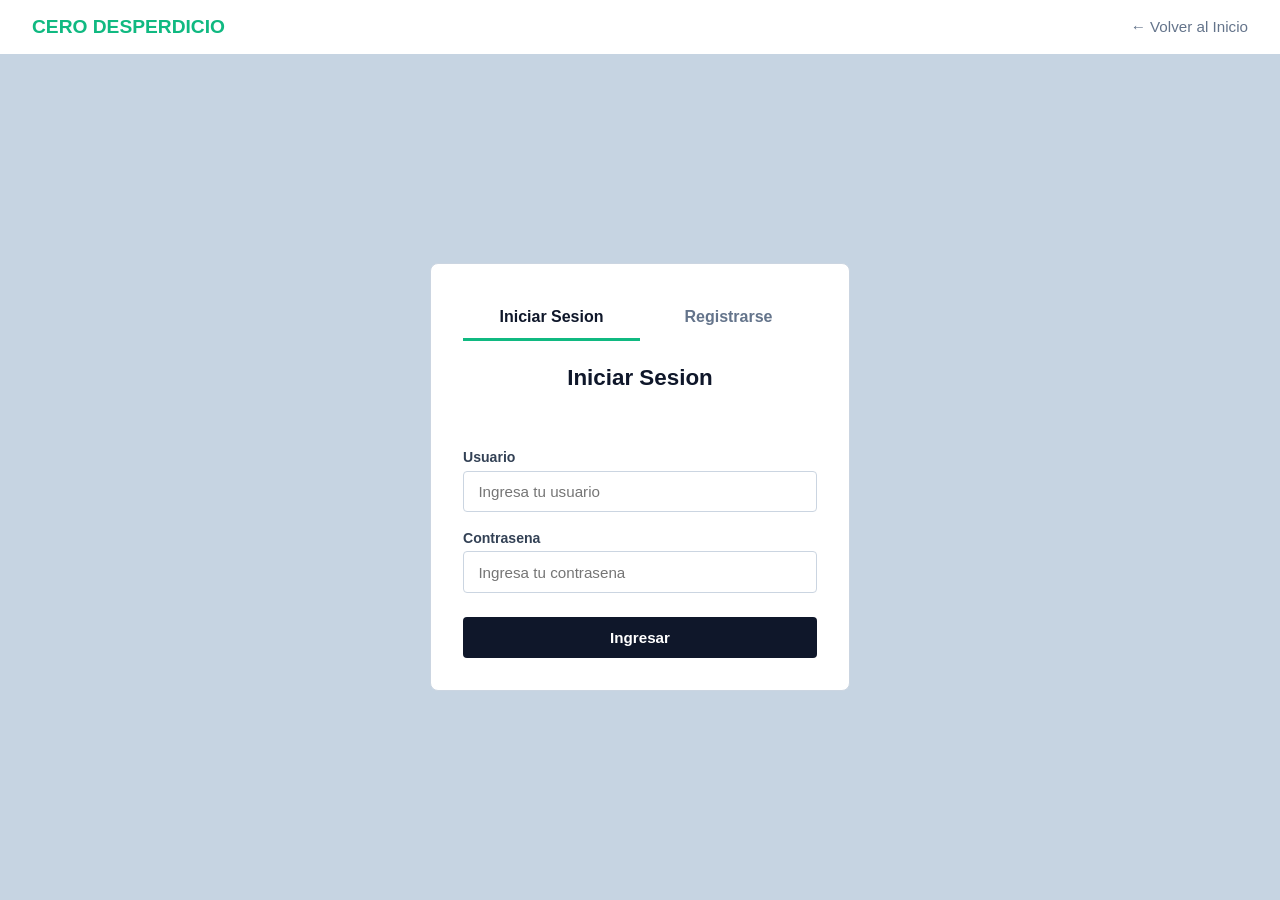
<file: login/login.html>
<!DOCTYPE html>
<html lang="es">
<head>
  <meta charset="UTF-8">
  <meta name="viewport" content="width=device-width, initial-scale=1.0">
  <title>CERO DESPERDICIO</title>
  <link rel="stylesheet" href="login.css">
</head>
<body>
  <!-- Barra superior -->
  <header class="barra">
    <div class="logo">CERO DESPERDICIO</div>
    <nav>
      <a href="../index.html" class="regresar">&larr; Volver al Inicio</a>
    </nav>
  </header>

  <!-- Tarjeta de Login y Registro -->
  <main class="login-container">
    <div class="login-card">

      <!-- Pestanas -->
      <div class="tabs">
        <button type="button" class="tab-btn active" id="tabLogin" onclick="cambiarTab('login')">Iniciar Sesion</button>
        <button type="button" class="tab-btn" id="tabRegistro" onclick="cambiarTab('registro')">Registrarse</button>
      </div>

      <div class="login-header">
        <h2 id="titulo">Iniciar Sesion</h2>
      </div>

      <div id="mensaje" class="status-msg"></div>

      <!-- Formulario Login -->
      <form id="formLogin" class="login-form">
        <div class="form-group">
          <label for="loginUser">Usuario</label>
          <input type="text" id="loginUser" required placeholder="Ingresa tu usuario">
        </div>
        <div class="form-group">
          <label for="loginPass">Contrasena</label>
          <input type="password" id="loginPass" required placeholder="Ingresa tu contrasena">
        </div>
        <button type="submit" class="btn-submit">Ingresar</button>
      </form>

      <!-- Formulario Registro -->
      <form id="formRegistro" class="login-form" style="display: none;">
        <div class="form-group">
          <label for="regUser">Usuario</label>
          <input type="text" id="regUser" required placeholder="Crea un usuario">
        </div>
        <div class="form-group">
          <label for="regPass">Contrasena</label>
          <input type="password" id="regPass" required placeholder="Crea una contrasena">
        </div>
        <button type="submit" class="btn-submit">Guardar en Base de Datos</button>
      </form>

    </div>
  </main>

  <script src="login.js?v=3"></script>
</body>
</html>
</file>
<file: login/login.css>
* {
  margin: 0;
  padding: 0;
  box-sizing: border-box;
  font-family: sans-serif;
}

body {
  background: #c6d4e2;
  color: #1e293b;
  min-height: 100vh;
  display: flex;
  flex-direction: column;
}

/* Barra superior */
.barra {
  display: flex;
  justify-content: space-between;
  align-items: center;
  padding: 1rem 2rem;
  background: #ffffff;

}

.logo {
  font-weight: bold;
  font-size: 1.2rem;
  color: #10b981;
}

.regresar {
  text-decoration: none;
  color: #64748b;
  font-size: 0.95rem;
}

.regresar:hover {
  color: #10b981;
}

/* Contenedor central */
.login-container {
  flex: 1;
  display: flex;
  align-items: center;
  justify-content: center;
  padding: 2rem 1rem;
}

/* Tarjeta principal */
.login-card {
  background: #ffffff;
  width: 100%;
  max-width: 420px;
  padding: 2rem;
  border-radius: 8px;
  border: 1px solid #cbd5e1;
}

/* Pestanas de navegacion */
.tabs {
  display: flex;

  margin-bottom: 1.5rem;
}

.tab-btn {
  flex: 1;
  background: none;
  border: none;
  padding: 0.75rem 0.5rem;
  font-size: 1rem;
  font-weight: 600;
  color: #64748b;
  cursor: pointer;
  border-bottom: 3px solid transparent;
}

.tab-btn.active {
  color: #0f172a;
  border-bottom-color: #10b981;
}

.login-header {
  text-align: center;
  margin-bottom: 1.5rem;
}

.login-header h2 {
  font-size: 1.4rem;
  color: #0f172a;
  margin-bottom: 0.25rem;
}

.login-header p {
  font-size: 0.88rem;
  color: #64748b;
}

/* Control de visibilidad de formularios */
.login-form {
  display: flex;
  flex-direction: column;
  gap: 1.1rem;
}

.active-form {
  display: flex;
}

.hidden-form {
  display: none;
}

.form-group {
  display: flex;
  flex-direction: column;
  gap: 0.35rem;
  text-align: left;
}

.form-group label {
  font-size: 0.88rem;
  font-weight: 600;
  color: #334155;
}

.form-group input {
  padding: 0.7rem 0.9rem;
  font-size: 0.95rem;
  border: 1px solid #cbd5e1;
  border-radius: 4px;
  outline: none;
}

.form-group input:focus {
  border-color: #10b981;
}


.btn-submit {
  margin-top: 0.4rem;
  padding: 0.75rem;
  background: #0f172a;
  color: #ffffff;
  border: none;
  border-radius: 4px;
  font-size: 0.95rem;
  font-weight: bold;
  cursor: pointer;
}

.btn-submit:hover {
  background: #1e293b;
}

/* Mensajes de respuesta */
.status-msg {
  font-size: 0.85rem;
  text-align: center;
  margin-bottom: 1rem;
  min-height: 18px;
}

.status-msg.error {
  color: #dc2626;
  font-weight: 600;
}

.status-msg.success {
  color: #059669;
  font-weight: 600;
}

.status-msg.info {
  color: #2563eb;
}

/* Enlaces al pie */
.login-footer {
  margin-top: 1.5rem;
  text-align: center;
}

.login-footer a {
  color: #64748b;
  font-size: 0.85rem;
  text-decoration: underline;
}

.login-footer a:hover {
  color: #0f172a;
}
</file>
